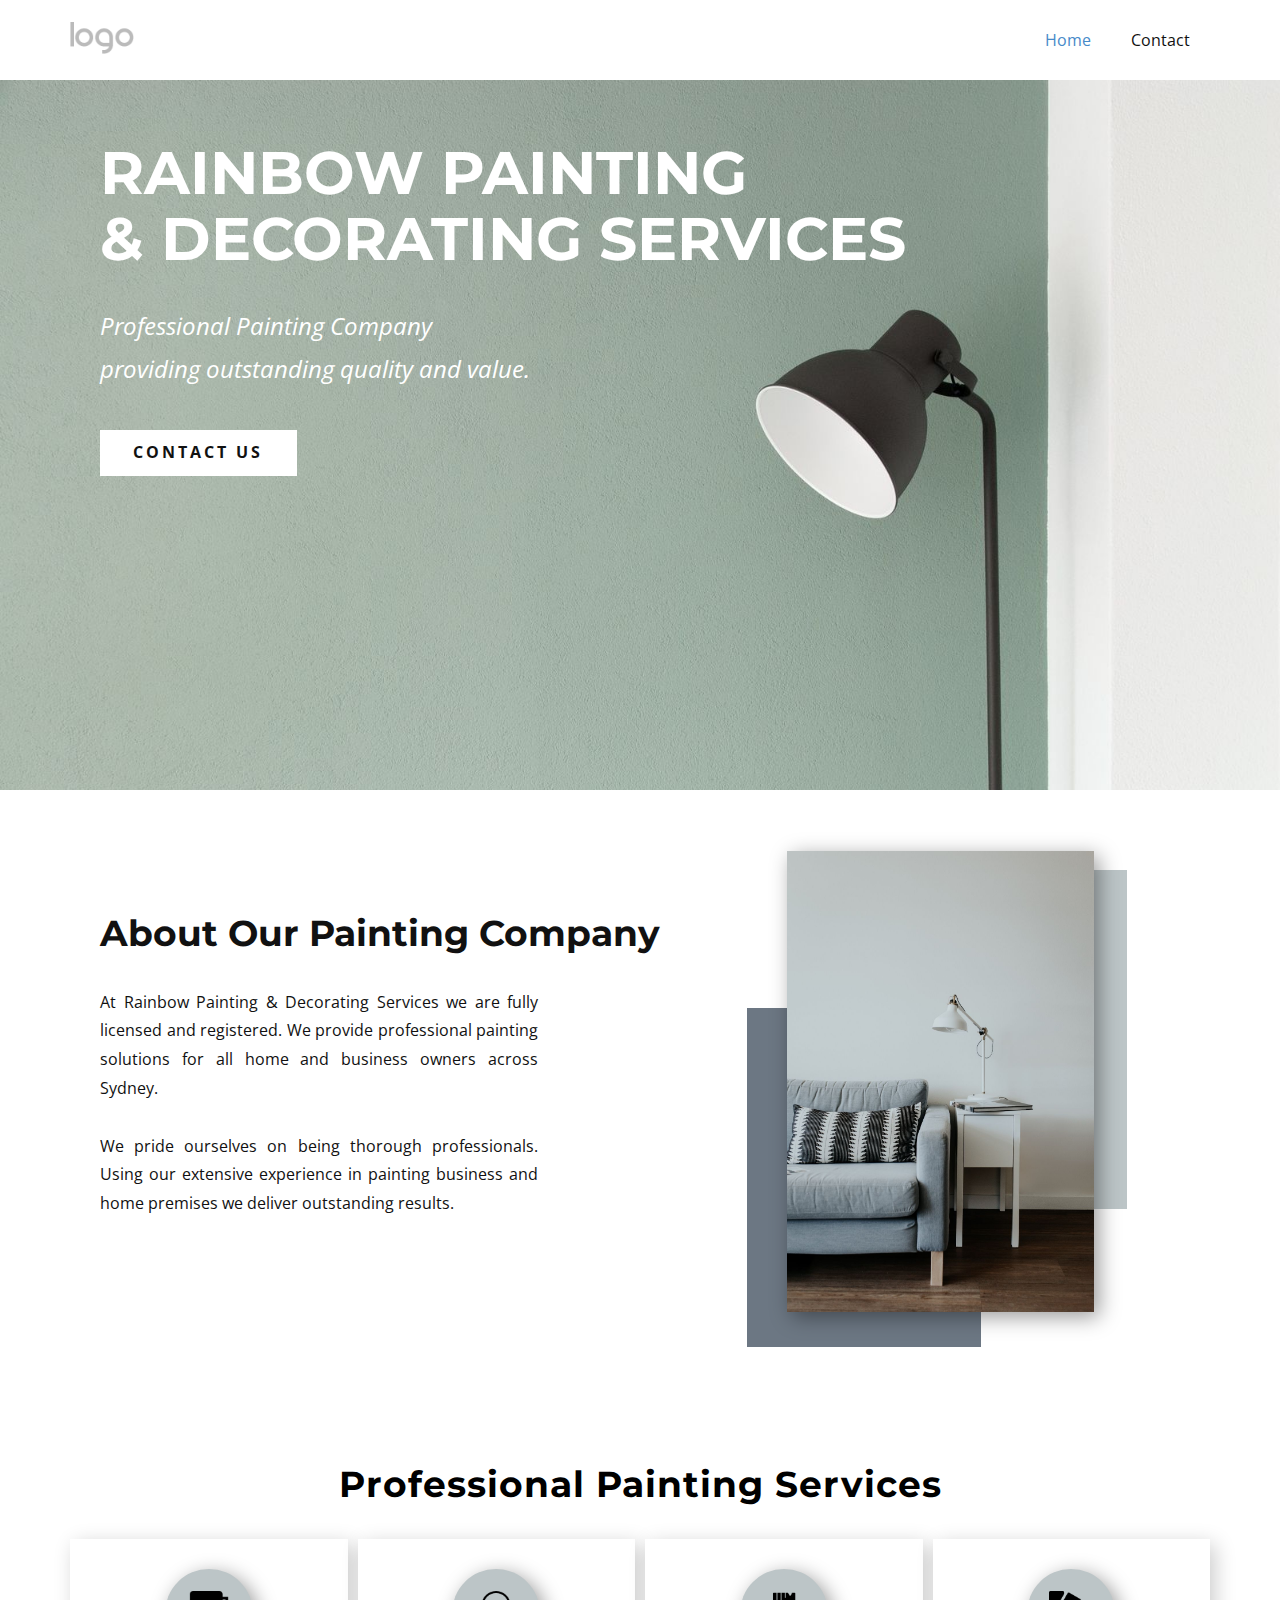
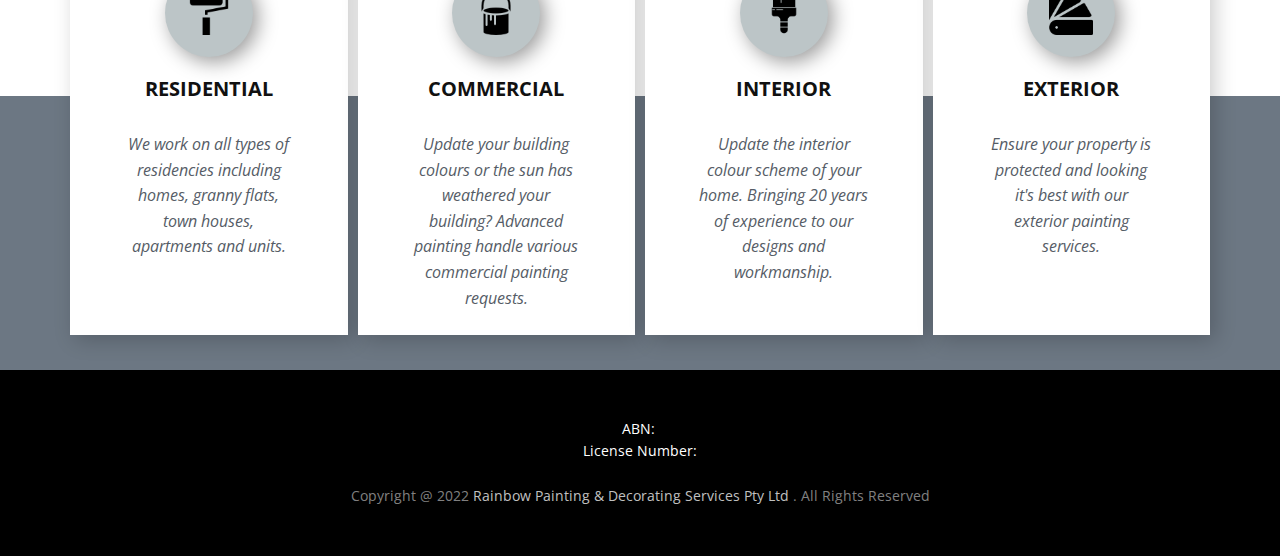
<file: index.html>
<!DOCTYPE html>
<html style="font-size: 16px;">
  <head>
    <meta name="viewport" content="width=device-width, initial-scale=1.0">
    <meta charset="utf-8">
    <meta name="keywords" content="RAINBOW PAINTING&amp;amp; DECORATING SERVICES, About Our Painting Company, Professional Painting Services">
    <meta name="description" content="">
    <meta name="page_type" content="np-template-header-footer-from-plugin">
    <title>Home</title>
    <link rel="stylesheet" href="nicepage.css" media="screen">
<link rel="stylesheet" href="Home.css" media="screen">
    <script class="u-script" type="text/javascript" src="jquery.js" defer=""></script>
    <script class="u-script" type="text/javascript" src="nicepage.js" defer=""></script>
    <meta name="generator" content="Nicepage 4.2.6, nicepage.com">
    <link id="u-theme-google-font" rel="stylesheet" href="https://fonts.googleapis.com/css?family=Roboto:100,100i,300,300i,400,400i,500,500i,700,700i,900,900i|Open+Sans:300,300i,400,400i,600,600i,700,700i,800,800i">
    <link id="u-page-google-font" rel="stylesheet" href="https://fonts.googleapis.com/css?family=Montserrat:100,100i,200,200i,300,300i,400,400i,500,500i,600,600i,700,700i,800,800i,900,900i">




    <script type="application/ld+json">{
		"@context": "http://schema.org",
		"@type": "Organization",
		"name": "",
		"logo": "images/default-logo.png"
}</script>
    <meta name="theme-color" content="#478ac9">
    <meta property="og:title" content="Home">
    <meta property="og:type" content="website">
  </head>
  <body data-home-page="Home.html" data-home-page-title="Home" class="u-body"><header class="u-clearfix u-header u-header" id="sec-755c"><div class="u-clearfix u-sheet u-valign-middle u-sheet-1">
        <a href="https://nicepage.com" class="u-image u-logo u-image-1">
          <img src="images/default-logo.png" class="u-logo-image u-logo-image-1">
        </a>
        <nav class="u-menu u-menu-dropdown u-offcanvas u-menu-1">
          <div class="menu-collapse" style="font-size: 1rem; letter-spacing: 0px;">
            <a class="u-button-style u-custom-left-right-menu-spacing u-custom-padding-bottom u-custom-top-bottom-menu-spacing u-nav-link u-text-active-palette-1-base u-text-hover-palette-2-base" href="#">
              <svg viewBox="0 0 24 24"><use xmlns:xlink="http://www.w3.org/1999/xlink" xlink:href="#menu-hamburger"></use></svg>
              <svg version="1.1" xmlns="http://www.w3.org/2000/svg" xmlns:xlink="http://www.w3.org/1999/xlink"><defs><symbol id="menu-hamburger" viewBox="0 0 16 16" style="width: 16px; height: 16px;"><rect y="1" width="16" height="2"></rect><rect y="7" width="16" height="2"></rect><rect y="13" width="16" height="2"></rect>
</symbol>
</defs></svg>
            </a>
          </div>
          <div class="u-custom-menu u-nav-container">
            <ul class="u-nav u-unstyled u-nav-1"><li class="u-nav-item"><a class="u-button-style u-nav-link u-text-active-palette-1-base u-text-hover-palette-2-base" href="Home.html" style="padding: 10px 20px;">Home</a>
</li><li class="u-nav-item"><a class="u-button-style u-nav-link u-text-active-palette-1-base u-text-hover-palette-2-base" href="Contact.html" style="padding: 10px 20px;">Contact</a>
</li></ul>
          </div>
          <div class="u-custom-menu u-nav-container-collapse">
            <div class="u-black u-container-style u-inner-container-layout u-opacity u-opacity-95 u-sidenav">
              <div class="u-inner-container-layout u-sidenav-overflow">
                <div class="u-menu-close"></div>
                <ul class="u-align-center u-nav u-popupmenu-items u-unstyled u-nav-2"><li class="u-nav-item"><a class="u-button-style u-nav-link" href="Home.html" style="padding: 10px 20px;">Home</a>
</li><li class="u-nav-item"><a class="u-button-style u-nav-link" href="Contact.html" style="padding: 10px 20px;">Contact</a>
</li></ul>
              </div>
            </div>
            <div class="u-black u-menu-overlay u-opacity u-opacity-70"></div>
          </div>
        </nav>
      </div></header>
    <section class="skrollable u-clearfix u-image u-valign-middle-sm u-section-1" id="carousel_1fa4" data-image-width="1600" data-image-height="1071">
      <div class="u-clearfix u-layout-wrap u-layout-wrap-1">
        <div class="u-layout">
          <div class="u-layout-row">
            <div class="u-align-left u-container-style u-layout-cell u-left-cell u-size-35 u-layout-cell-1">
              <div class="u-container-layout u-container-layout-1">
                <h2 class="u-custom-font u-font-montserrat u-text u-text-body-alt-color u-text-1">RAINBOW PAINTING<br>&amp; DECORATING SERVICES
                </h2>
                <p class="u-text u-text-body-alt-color u-text-2">Professional Painting Company providing outstanding quality and value.</p>
                <a href="Contact.html" data-page-id="1249807863" class="u-active-palette-3-base u-border-none u-btn u-btn-rectangle u-button-style u-hover-palette-3-base u-radius-0 u-white u-btn-1">CONTACT US</a>
              </div>
            </div>
            <div class="u-container-style u-layout-cell u-right-cell u-size-25 u-layout-cell-2">
              <div class="u-container-layout u-container-layout-2"></div>
            </div>
          </div>
        </div>
      </div>
    </section>
    <section class="u-clearfix u-section-2" id="sec-4e11">
      <div class="u-clearfix u-sheet u-sheet-1">
        <div class="u-clearfix u-expanded-width u-layout-wrap u-layout-wrap-1">
          <div class="u-layout">
            <div class="u-layout-row">
              <div class="u-container-style u-layout-cell u-size-33 u-layout-cell-1">
                <div class="u-container-layout u-container-layout-1">
                  <h2 class="u-custom-font u-font-montserrat u-text u-text-default-lg u-text-default-md u-text-default-sm u-text-default-xl u-text-1"><b>About Our Painting Company</b>
                  </h2>
                  <p class="u-align-justify u-text u-text-2">At Rainbow Painting &amp; Decorating Services we are fully licensed and registered. We provide professional painting solutions for all home and business owners across Sydney.<br>
                    <br>We pride ourselves on being thorough professionals. Using our extensive experience in painting business and home premises we deliver outstanding results.
                  </p>
                </div>
              </div>
              <div class="u-container-style u-layout-cell u-size-27 u-layout-cell-2">
                <div class="u-container-layout u-valign-bottom-sm u-valign-top-xs u-container-layout-2">
                  <div class="u-custom-color-1 u-shape u-shape-rectangle u-shape-1"></div>
                  <div class="u-custom-color-2 u-shape u-shape-rectangle u-shape-2"></div>
                  <img class="u-image u-image-default u-image-1" src="images/becca-tapert-dO3qTKxwik0-unsplash.jpg" alt="" data-image-width="1067" data-image-height="1600">
                </div>
              </div>
            </div>
          </div>
        </div>
      </div>
    </section>
    <section class="u-align-center u-clearfix u-custom-color-2 u-section-3" id="carousel_7d2f">
      <div class="u-expanded-width u-shape u-shape-rectangle u-white u-shape-1"></div>
      <div class="u-list u-list-1">
        <div class="u-repeater u-repeater-1">
          <div class="u-align-center u-container-style u-list-item u-repeater-item u-white u-list-item-1">
            <div class="u-container-layout u-similar-container u-container-layout-1"><span class="u-align-left u-custom-color-1 u-file-icon u-icon u-icon-rounded u-radius-50 u-spacing-22 u-icon-1"><img src="images/385569.png" alt=""></span>
              <h5 class="u-custom-font u-text u-text-default u-text-font u-text-1">Residential</h5>
              <p class="u-text u-text-palette-5-dark-2 u-text-2">We work on all types of residencies including homes, granny flats, town houses, apartments and units.</p>
            </div>
          </div>
          <div class="u-align-center u-container-style u-list-item u-repeater-item u-white u-list-item-2">
            <div class="u-container-layout u-similar-container u-container-layout-2"><span class="u-align-left u-custom-color-1 u-file-icon u-icon u-icon-rounded u-radius-50 u-spacing-22 u-icon-2"><img src="images/844953.png" alt=""></span>
              <h5 class="u-custom-font u-text u-text-default u-text-font u-text-3"> Commercial</h5>
              <p class="u-text u-text-palette-5-dark-2 u-text-4">Update your building colours or the sun has weathered your building? Advanced painting handle various commercial painting requests.</p>
            </div>
          </div>
          <div class="u-align-center u-container-style u-list-item u-repeater-item u-white u-list-item-3">
            <div class="u-container-layout u-similar-container u-container-layout-3"><span class="u-align-left u-custom-color-1 u-file-icon u-icon u-icon-rounded u-radius-50 u-spacing-22 u-icon-3"><img src="images/6167383.png" alt=""></span>
              <h5 class="u-custom-font u-text u-text-default u-text-font u-text-5"> interior</h5>
              <p class="u-text u-text-palette-5-dark-2 u-text-6">Update the interior colour scheme of your home. Bringing 20 years of experience to our designs and workmanship.</p>
            </div>
          </div>
          <div class="u-align-center u-container-style u-list-item u-repeater-item u-white u-list-item-4">
            <div class="u-container-layout u-similar-container u-container-layout-4"><span class="u-align-left u-custom-color-1 u-file-icon u-icon u-icon-rounded u-radius-50 u-spacing-22 u-icon-4"><img src="images/846896.png" alt=""></span>
              <h5 class="u-custom-font u-text u-text-default u-text-font u-text-7"> exterior</h5>
              <p class="u-text u-text-palette-5-dark-2 u-text-8">Ensure your property is protected and looking it's best with our exterior painting services.</p>
            </div>
          </div>
        </div>
      </div>
      <h1 class="u-custom-font u-font-montserrat u-text u-text-black u-text-default-lg u-text-default-xl u-text-9"><b>Professional Painting Services</b>
      </h1>
    </section>


    <footer class="u-align-center u-black u-clearfix u-footer u-footer" id="sec-4d43"><div class="u-clearfix u-sheet u-valign-middle u-sheet-1">
        <p class="u-align-center u-small-text u-text u-text-variant u-text-1">ABN:&nbsp;<br>License Number:<br>
          <br>
          <span class="u-text-palette-5-light-1">
            <span class="u-text-grey-50">Copyright @ 2022</span>
            <span class="u-text-grey-25">Rainbow Painting &amp; Decorating Services Pty Ltd</span>
            <span class="u-text-grey-50">. All Rights Reserved</span>
          </span>
        </p>
      </div></footer>
  </body>
</html>
</file>
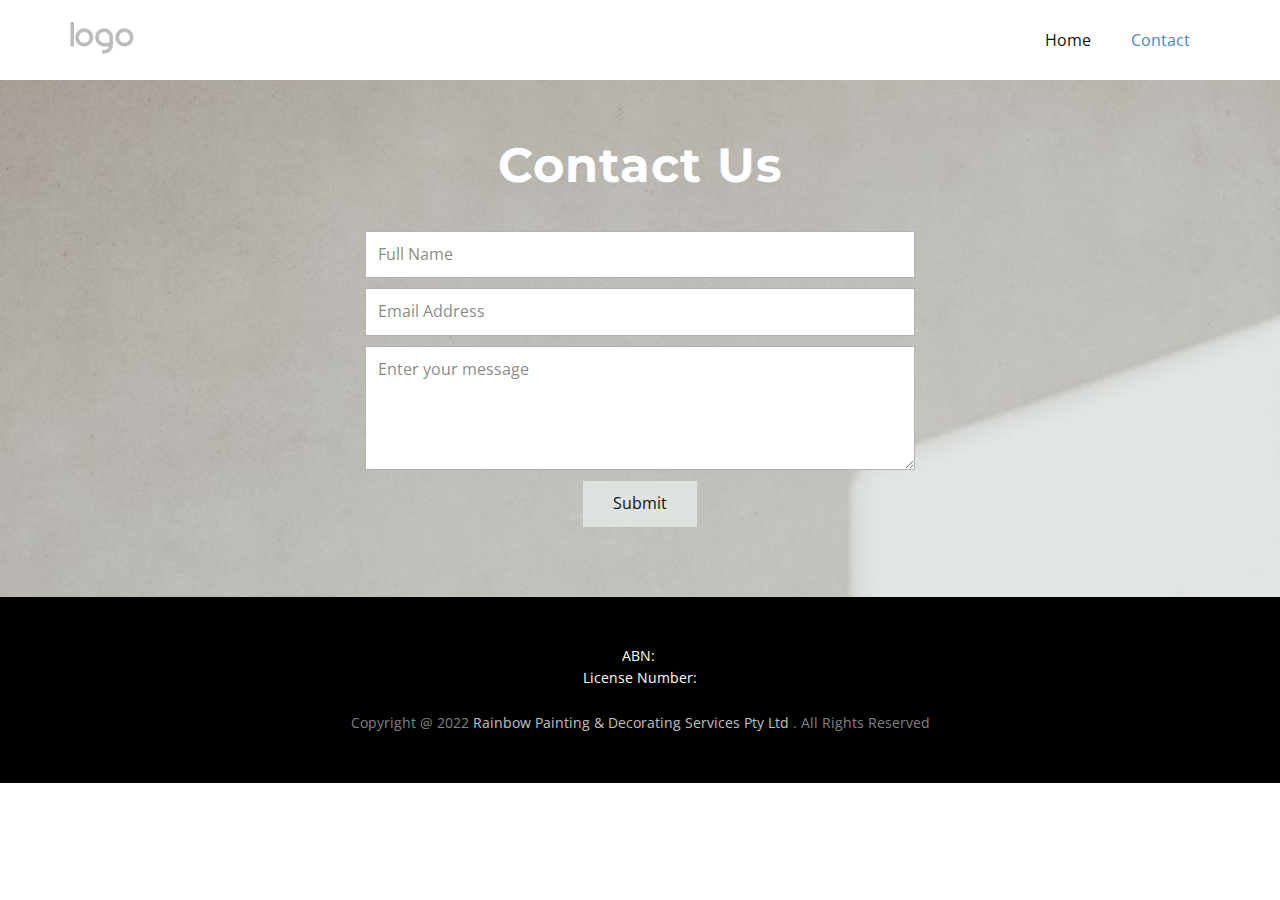
<file: Contact.html>
<!DOCTYPE html>
<html style="font-size: 16px;">
  <head>
    <meta name="viewport" content="width=device-width, initial-scale=1.0">
    <meta charset="utf-8">
    <meta name="keywords" content="CONTACT US">
    <meta name="description" content="">
    <meta name="page_type" content="np-template-header-footer-from-plugin">
    <title>Contact</title>
    <link rel="stylesheet" href="nicepage.css" media="screen">
<link rel="stylesheet" href="Contact.css" media="screen">
    <script class="u-script" type="text/javascript" src="jquery.js" defer=""></script>
    <script class="u-script" type="text/javascript" src="nicepage.js" defer=""></script>
    <meta name="generator" content="Nicepage 4.2.6, nicepage.com">
    <link id="u-theme-google-font" rel="stylesheet" href="https://fonts.googleapis.com/css?family=Roboto:100,100i,300,300i,400,400i,500,500i,700,700i,900,900i|Open+Sans:300,300i,400,400i,600,600i,700,700i,800,800i">
    <link id="u-page-google-font" rel="stylesheet" href="https://fonts.googleapis.com/css?family=Montserrat:100,100i,200,200i,300,300i,400,400i,500,500i,600,600i,700,700i,800,800i,900,900i">


    <script type="application/ld+json">{
		"@context": "http://schema.org",
		"@type": "Organization",
		"name": "",
		"logo": "images/default-logo.png"
}</script>
    <meta name="theme-color" content="#478ac9">
    <meta property="og:title" content="Contact">
    <meta property="og:type" content="website">
  </head>
  <body class="u-body"><header class="u-clearfix u-header u-header" id="sec-755c"><div class="u-clearfix u-sheet u-valign-middle u-sheet-1">
        <a href="https://nicepage.com" class="u-image u-logo u-image-1">
          <img src="images/default-logo.png" class="u-logo-image u-logo-image-1">
        </a>
        <nav class="u-menu u-menu-dropdown u-offcanvas u-menu-1">
          <div class="menu-collapse" style="font-size: 1rem; letter-spacing: 0px;">
            <a class="u-button-style u-custom-left-right-menu-spacing u-custom-padding-bottom u-custom-top-bottom-menu-spacing u-nav-link u-text-active-palette-1-base u-text-hover-palette-2-base" href="#">
              <svg viewBox="0 0 24 24"><use xmlns:xlink="http://www.w3.org/1999/xlink" xlink:href="#menu-hamburger"></use></svg>
              <svg version="1.1" xmlns="http://www.w3.org/2000/svg" xmlns:xlink="http://www.w3.org/1999/xlink"><defs><symbol id="menu-hamburger" viewBox="0 0 16 16" style="width: 16px; height: 16px;"><rect y="1" width="16" height="2"></rect><rect y="7" width="16" height="2"></rect><rect y="13" width="16" height="2"></rect>
</symbol>
</defs></svg>
            </a>
          </div>
          <div class="u-custom-menu u-nav-container">
            <ul class="u-nav u-unstyled u-nav-1"><li class="u-nav-item"><a class="u-button-style u-nav-link u-text-active-palette-1-base u-text-hover-palette-2-base" href="Home.html" style="padding: 10px 20px;">Home</a>
</li><li class="u-nav-item"><a class="u-button-style u-nav-link u-text-active-palette-1-base u-text-hover-palette-2-base" href="Contact.html" style="padding: 10px 20px;">Contact</a>
</li></ul>
          </div>
          <div class="u-custom-menu u-nav-container-collapse">
            <div class="u-black u-container-style u-inner-container-layout u-opacity u-opacity-95 u-sidenav">
              <div class="u-inner-container-layout u-sidenav-overflow">
                <div class="u-menu-close"></div>
                <ul class="u-align-center u-nav u-popupmenu-items u-unstyled u-nav-2"><li class="u-nav-item"><a class="u-button-style u-nav-link" href="Home.html" style="padding: 10px 20px;">Home</a>
</li><li class="u-nav-item"><a class="u-button-style u-nav-link" href="Contact.html" style="padding: 10px 20px;">Contact</a>
</li></ul>
              </div>
            </div>
            <div class="u-black u-menu-overlay u-opacity u-opacity-70"></div>
          </div>
        </nav>
      </div></header>
    <section class="u-align-center u-clearfix u-image u-section-1" id="sec-bd4a" data-image-width="4000" data-image-height="6000">
      <div class="u-clearfix u-sheet u-valign-middle u-sheet-1">
        <h2 class="u-custom-font u-font-montserrat u-text u-text-body-alt-color u-text-default u-text-1">Contact Us</h2>
        <div class="u-form u-form-1">
          <form action="#" method="POST" class="u-clearfix u-form-spacing-10 u-form-vertical u-inner-form" style="padding: 10px" source="custom" name="form">
            <div class="u-form-group u-form-name">
              <label for="name-3b9a" class="u-form-control-hidden u-label">Name</label>
              <input type="text" placeholder="Full Name" id="name-3b9a" name="name" class="u-border-1 u-border-grey-30 u-input u-input-rectangle u-white" required="">
            </div>
            <div class="u-form-email u-form-group">
              <label for="email-3b9a" class="u-form-control-hidden u-label">Email</label>
              <input type="email" placeholder="Email Address" id="email-3b9a" name="email" class="u-border-1 u-border-grey-30 u-input u-input-rectangle u-white" required="">
            </div>
            <div class="u-form-group u-form-message">
              <label for="message-3b9a" class="u-form-control-hidden u-label">Message</label>
              <textarea placeholder="Enter your message" rows="4" cols="50" id="message-3b9a" name="message" class="u-border-1 u-border-grey-30 u-input u-input-rectangle u-white" required=""></textarea>
            </div>
            <div class="u-align-center u-form-group u-form-submit">
              <a href="#" class="u-active-custom-color-2 u-border-none u-btn u-btn-submit u-button-style u-custom-color-3 u-hover-custom-color-1 u-btn-1">Submit</a>
              <input type="submit" value="submit" class="u-form-control-hidden">
            </div>
            <div class="u-form-send-message u-form-send-success"> Thank you! Your message has been sent. </div>
            <div class="u-form-send-error u-form-send-message"> Unable to send your message. Please fix errors then try again. </div>
            <input type="hidden" value="" name="recaptchaResponse">
          </form>
        </div>
      </div>
    </section>


    <footer class="u-align-center u-black u-clearfix u-footer u-footer" id="sec-4d43"><div class="u-clearfix u-sheet u-valign-middle u-sheet-1">
        <p class="u-align-center u-small-text u-text u-text-variant u-text-1">ABN:&nbsp;<br>License Number:<br>
          <br>
          <span class="u-text-palette-5-light-1">
            <span class="u-text-grey-50">Copyright @ 2022</span>
            <span class="u-text-grey-25">Rainbow Painting &amp; Decorating Services Pty Ltd</span>
            <span class="u-text-grey-50">. All Rights Reserved</span>
          </span>
        </p>
      </div></footer>
  </body>
</html>
</file>
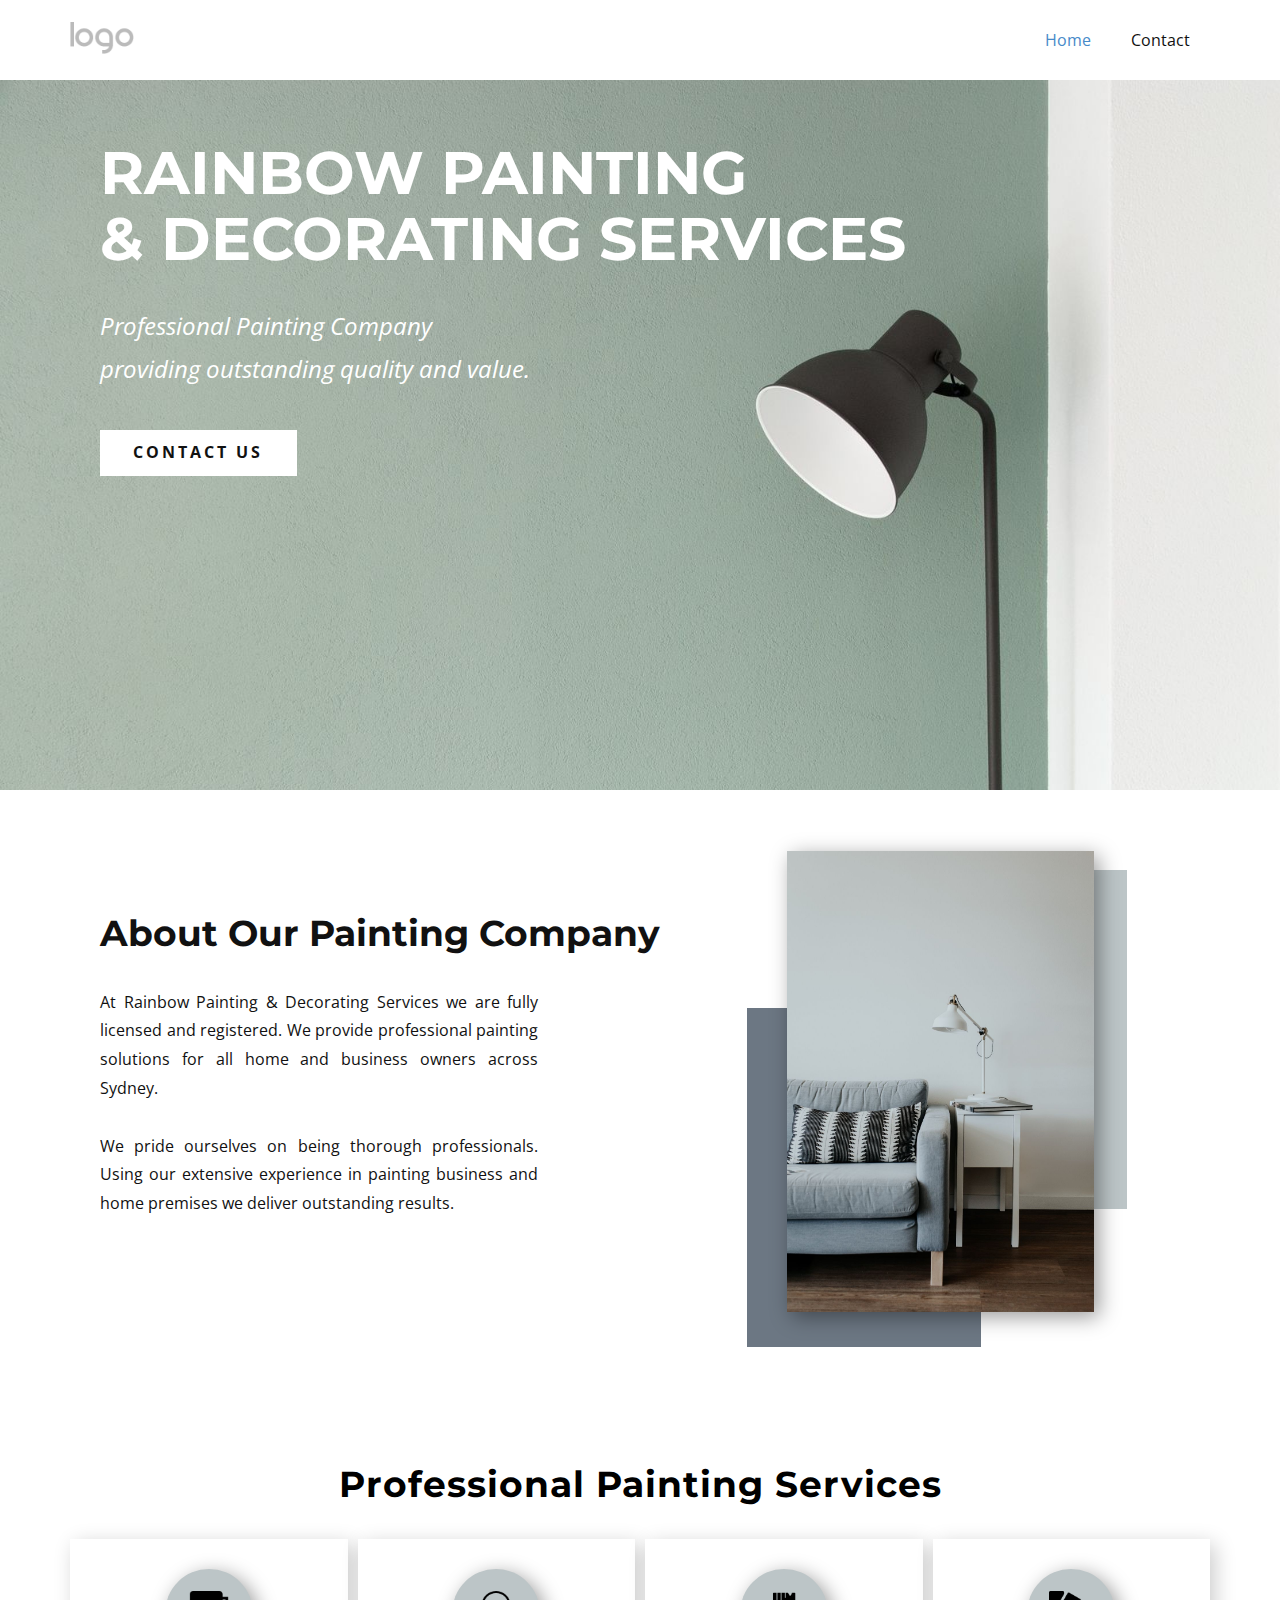
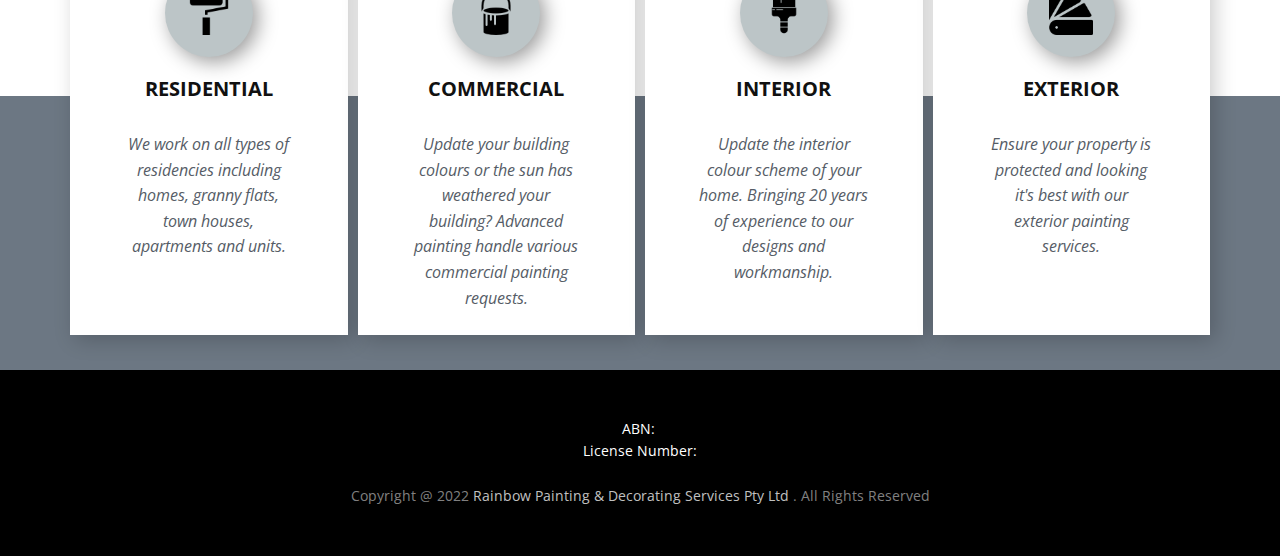
<file: Home.html>
<!DOCTYPE html>
<html style="font-size: 16px;">
  <head>
    <meta name="viewport" content="width=device-width, initial-scale=1.0">
    <meta charset="utf-8">
    <meta name="keywords" content="RAINBOW PAINTING&amp;amp; DECORATING SERVICES, About Our Painting Company, Professional Painting Services">
    <meta name="description" content="">
    <meta name="page_type" content="np-template-header-footer-from-plugin">
    <title>Home</title>
    <link rel="stylesheet" href="nicepage.css" media="screen">
<link rel="stylesheet" href="Home.css" media="screen">
    <script class="u-script" type="text/javascript" src="jquery.js" defer=""></script>
    <script class="u-script" type="text/javascript" src="nicepage.js" defer=""></script>
    <meta name="generator" content="Nicepage 4.2.6, nicepage.com">
    <link id="u-theme-google-font" rel="stylesheet" href="https://fonts.googleapis.com/css?family=Roboto:100,100i,300,300i,400,400i,500,500i,700,700i,900,900i|Open+Sans:300,300i,400,400i,600,600i,700,700i,800,800i">
    <link id="u-page-google-font" rel="stylesheet" href="https://fonts.googleapis.com/css?family=Montserrat:100,100i,200,200i,300,300i,400,400i,500,500i,600,600i,700,700i,800,800i,900,900i">




    <script type="application/ld+json">{
		"@context": "http://schema.org",
		"@type": "Organization",
		"name": "",
		"logo": "images/default-logo.png"
}</script>
    <meta name="theme-color" content="#478ac9">
    <meta property="og:title" content="Home">
    <meta property="og:type" content="website">
  </head>
  <body class="u-body"><header class="u-clearfix u-header u-header" id="sec-755c"><div class="u-clearfix u-sheet u-valign-middle u-sheet-1">
        <a href="https://nicepage.com" class="u-image u-logo u-image-1">
          <img src="images/default-logo.png" class="u-logo-image u-logo-image-1">
        </a>
        <nav class="u-menu u-menu-dropdown u-offcanvas u-menu-1">
          <div class="menu-collapse" style="font-size: 1rem; letter-spacing: 0px;">
            <a class="u-button-style u-custom-left-right-menu-spacing u-custom-padding-bottom u-custom-top-bottom-menu-spacing u-nav-link u-text-active-palette-1-base u-text-hover-palette-2-base" href="#">
              <svg viewBox="0 0 24 24"><use xmlns:xlink="http://www.w3.org/1999/xlink" xlink:href="#menu-hamburger"></use></svg>
              <svg version="1.1" xmlns="http://www.w3.org/2000/svg" xmlns:xlink="http://www.w3.org/1999/xlink"><defs><symbol id="menu-hamburger" viewBox="0 0 16 16" style="width: 16px; height: 16px;"><rect y="1" width="16" height="2"></rect><rect y="7" width="16" height="2"></rect><rect y="13" width="16" height="2"></rect>
</symbol>
</defs></svg>
            </a>
          </div>
          <div class="u-custom-menu u-nav-container">
            <ul class="u-nav u-unstyled u-nav-1"><li class="u-nav-item"><a class="u-button-style u-nav-link u-text-active-palette-1-base u-text-hover-palette-2-base" href="Home.html" style="padding: 10px 20px;">Home</a>
</li><li class="u-nav-item"><a class="u-button-style u-nav-link u-text-active-palette-1-base u-text-hover-palette-2-base" href="Contact.html" style="padding: 10px 20px;">Contact</a>
</li></ul>
          </div>
          <div class="u-custom-menu u-nav-container-collapse">
            <div class="u-black u-container-style u-inner-container-layout u-opacity u-opacity-95 u-sidenav">
              <div class="u-inner-container-layout u-sidenav-overflow">
                <div class="u-menu-close"></div>
                <ul class="u-align-center u-nav u-popupmenu-items u-unstyled u-nav-2"><li class="u-nav-item"><a class="u-button-style u-nav-link" href="Home.html" style="padding: 10px 20px;">Home</a>
</li><li class="u-nav-item"><a class="u-button-style u-nav-link" href="Contact.html" style="padding: 10px 20px;">Contact</a>
</li></ul>
              </div>
            </div>
            <div class="u-black u-menu-overlay u-opacity u-opacity-70"></div>
          </div>
        </nav>
      </div></header>
    <section class="skrollable u-clearfix u-image u-valign-middle-sm u-section-1" id="carousel_1fa4" data-image-width="1600" data-image-height="1071">
      <div class="u-clearfix u-layout-wrap u-layout-wrap-1">
        <div class="u-layout">
          <div class="u-layout-row">
            <div class="u-align-left u-container-style u-layout-cell u-left-cell u-size-35 u-layout-cell-1">
              <div class="u-container-layout u-container-layout-1">
                <h2 class="u-custom-font u-font-montserrat u-text u-text-body-alt-color u-text-1">RAINBOW PAINTING<br>&amp; DECORATING SERVICES
                </h2>
                <p class="u-text u-text-body-alt-color u-text-2">Professional Painting Company providing outstanding quality and value.</p>
                <a href="Contact.html" data-page-id="1249807863" class="u-active-palette-3-base u-border-none u-btn u-btn-rectangle u-button-style u-hover-palette-3-base u-radius-0 u-white u-btn-1">CONTACT US</a>
              </div>
            </div>
            <div class="u-container-style u-layout-cell u-right-cell u-size-25 u-layout-cell-2">
              <div class="u-container-layout u-container-layout-2"></div>
            </div>
          </div>
        </div>
      </div>
    </section>
    <section class="u-clearfix u-section-2" id="sec-4e11">
      <div class="u-clearfix u-sheet u-sheet-1">
        <div class="u-clearfix u-expanded-width u-layout-wrap u-layout-wrap-1">
          <div class="u-layout">
            <div class="u-layout-row">
              <div class="u-container-style u-layout-cell u-size-33 u-layout-cell-1">
                <div class="u-container-layout u-container-layout-1">
                  <h2 class="u-custom-font u-font-montserrat u-text u-text-default-lg u-text-default-md u-text-default-sm u-text-default-xl u-text-1"><b>About Our Painting Company</b>
                  </h2>
                  <p class="u-align-justify u-text u-text-2">At Rainbow Painting &amp; Decorating Services we are fully licensed and registered. We provide professional painting solutions for all home and business owners across Sydney.<br>
                    <br>We pride ourselves on being thorough professionals. Using our extensive experience in painting business and home premises we deliver outstanding results.
                  </p>
                </div>
              </div>
              <div class="u-container-style u-layout-cell u-size-27 u-layout-cell-2">
                <div class="u-container-layout u-valign-bottom-sm u-valign-top-xs u-container-layout-2">
                  <div class="u-custom-color-1 u-shape u-shape-rectangle u-shape-1"></div>
                  <div class="u-custom-color-2 u-shape u-shape-rectangle u-shape-2"></div>
                  <img class="u-image u-image-default u-image-1" src="images/becca-tapert-dO3qTKxwik0-unsplash.jpg" alt="" data-image-width="1067" data-image-height="1600">
                </div>
              </div>
            </div>
          </div>
        </div>
      </div>
    </section>
    <section class="u-align-center u-clearfix u-custom-color-2 u-section-3" id="carousel_7d2f">
      <div class="u-expanded-width u-shape u-shape-rectangle u-white u-shape-1"></div>
      <div class="u-list u-list-1">
        <div class="u-repeater u-repeater-1">
          <div class="u-align-center u-container-style u-list-item u-repeater-item u-white u-list-item-1">
            <div class="u-container-layout u-similar-container u-container-layout-1"><span class="u-align-left u-custom-color-1 u-file-icon u-icon u-icon-rounded u-radius-50 u-spacing-22 u-icon-1"><img src="images/385569.png" alt=""></span>
              <h5 class="u-custom-font u-text u-text-default u-text-font u-text-1">Residential</h5>
              <p class="u-text u-text-palette-5-dark-2 u-text-2">We work on all types of residencies including homes, granny flats, town houses, apartments and units.</p>
            </div>
          </div>
          <div class="u-align-center u-container-style u-list-item u-repeater-item u-white u-list-item-2">
            <div class="u-container-layout u-similar-container u-container-layout-2"><span class="u-align-left u-custom-color-1 u-file-icon u-icon u-icon-rounded u-radius-50 u-spacing-22 u-icon-2"><img src="images/844953.png" alt=""></span>
              <h5 class="u-custom-font u-text u-text-default u-text-font u-text-3"> Commercial</h5>
              <p class="u-text u-text-palette-5-dark-2 u-text-4">Update your building colours or the sun has weathered your building? Advanced painting handle various commercial painting requests.</p>
            </div>
          </div>
          <div class="u-align-center u-container-style u-list-item u-repeater-item u-white u-list-item-3">
            <div class="u-container-layout u-similar-container u-container-layout-3"><span class="u-align-left u-custom-color-1 u-file-icon u-icon u-icon-rounded u-radius-50 u-spacing-22 u-icon-3"><img src="images/6167383.png" alt=""></span>
              <h5 class="u-custom-font u-text u-text-default u-text-font u-text-5"> interior</h5>
              <p class="u-text u-text-palette-5-dark-2 u-text-6">Update the interior colour scheme of your home. Bringing 20 years of experience to our designs and workmanship.</p>
            </div>
          </div>
          <div class="u-align-center u-container-style u-list-item u-repeater-item u-white u-list-item-4">
            <div class="u-container-layout u-similar-container u-container-layout-4"><span class="u-align-left u-custom-color-1 u-file-icon u-icon u-icon-rounded u-radius-50 u-spacing-22 u-icon-4"><img src="images/846896.png" alt=""></span>
              <h5 class="u-custom-font u-text u-text-default u-text-font u-text-7"> exterior</h5>
              <p class="u-text u-text-palette-5-dark-2 u-text-8">Ensure your property is protected and looking it's best with our exterior painting services.</p>
            </div>
          </div>
        </div>
      </div>
      <h1 class="u-custom-font u-font-montserrat u-text u-text-black u-text-default-lg u-text-default-xl u-text-9"><b>Professional Painting Services</b>
      </h1>
    </section>


    <footer class="u-align-center u-black u-clearfix u-footer u-footer" id="sec-4d43"><div class="u-clearfix u-sheet u-valign-middle u-sheet-1">
        <p class="u-align-center u-small-text u-text u-text-variant u-text-1">ABN:&nbsp;<br>License Number:<br>
          <br>
          <span class="u-text-palette-5-light-1">
            <span class="u-text-grey-50">Copyright @ 2022</span>
            <span class="u-text-grey-25">Rainbow Painting &amp; Decorating Services Pty Ltd</span>
            <span class="u-text-grey-50">. All Rights Reserved</span>
          </span>
        </p>
      </div></footer>
  </body>
</html>
</file>
